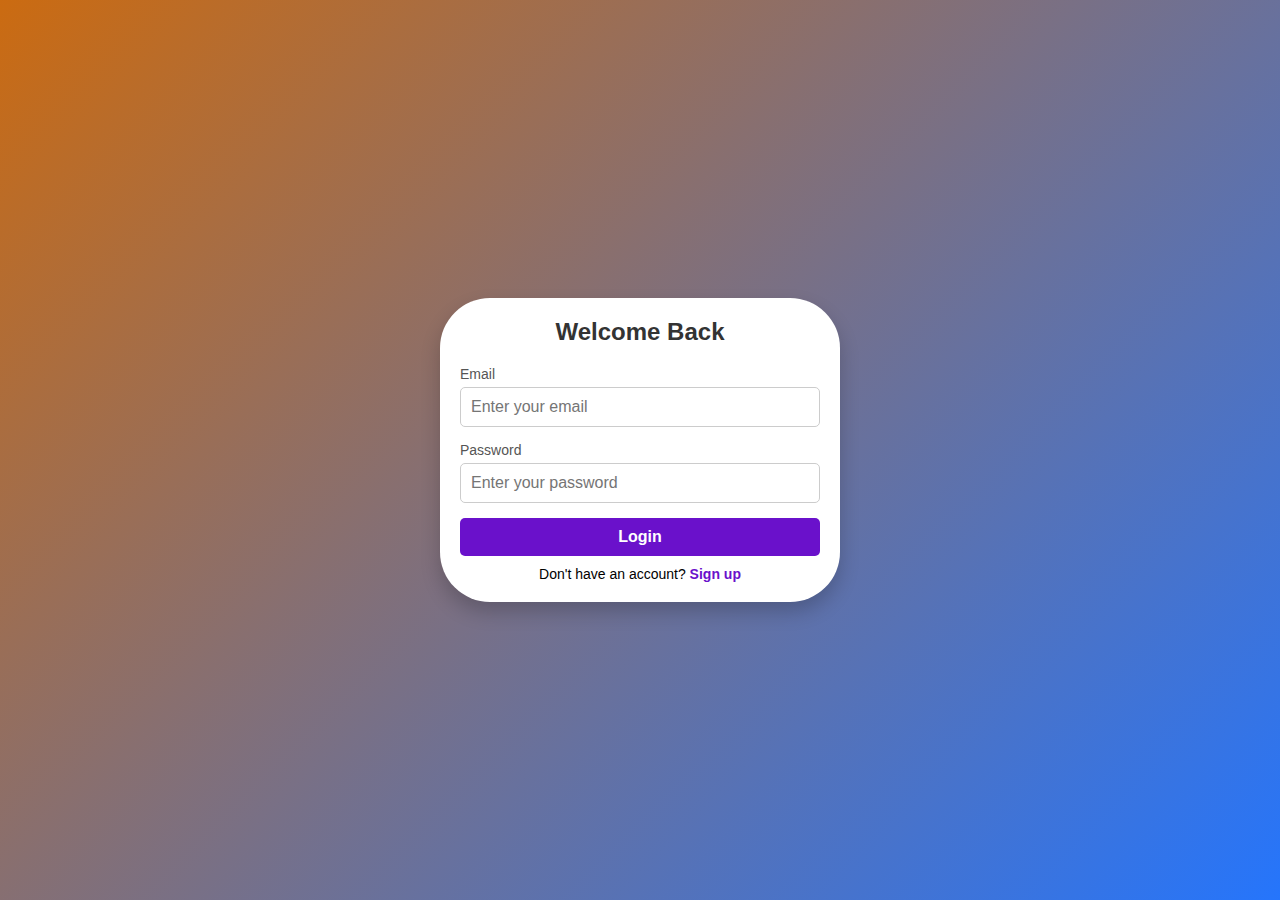
<file: index.html>
<!DOCTYPE html>
<html lang="en">
<head>
  <meta charset="UTF-8">
  <meta name="viewport" content="width=device-width, initial-scale=1.0">
  <title>Login Page</title>
  <link rel="stylesheet" href="styles.css">
</head>
<body>
  <div class="login-container">
    <div class="login-box">
      <h2>Welcome Back</h2>
      <form id="loginForm">
        <div class="input-group">
          <label for="email">Email</label>
          <input type="email" id="email" placeholder="Enter your email" required>
        </div>
        <div class="input-group">
          <label for="password">Password</label>
          <input type="password" id="password" placeholder="Enter your password" required>
        </div>
        <button type="submit" class="btn">Login</button>
      </form>
      <p class="signup-link">Don't have an account? <a href="signup.html">Sign up</a></p>
    </div>
  </div>
  <script src="script.js"></script>
</body>
</html>
</file>
<file: styles.css>
/* General Reset */
* {
    margin: 0;
    padding: 0;
    box-sizing: border-box;
    font-family: Arial, sans-serif;
  }
  
  /* Body Styling */
  body {
    background: linear-gradient(135deg, #cb6b11, #2575fc);
    height: 100vh;
    display: flex;
    justify-content: center;
    align-items: center;
  }
  
  /* Container */
  .login-container {
    width: 100%;
    max-width: 400px;
    padding: 20px;
    background-color: #fff;
    border-radius: 50px;
    box-shadow: 0 10px 20px rgba(0, 0, 0, 0.2);
  }
  
  /* Box Content */
  .login-box h2 {
    text-align: center;
    margin-bottom: 20px;
    color: #333;
  }
  
  /* Input Group */
  .input-group {
    margin-bottom: 15px;
  }
  
  .input-group label {
    display: block;
    margin-bottom: 5px;
    color: #555;
    font-size: 14px;
  }
  
  .input-group input {
    width: 100%;
    padding: 10px;
    border: 1px solid #ccc;
    border-radius: 5px;
    font-size: 16px;
  }
  
  .input-group input:focus {
    border-color: #6a11cb;
    outline: none;
    box-shadow: 0 0 5px rgba(106, 17, 203, 0.5);
  }
  
  /* Button */
  .btn {
    width: 100%;
    padding: 10px;
    background-color: #6a11cb;
    color: #fff;
    font-size: 16px;
    font-weight: bold;
    border: none;
    border-radius: 5px;
    cursor: pointer;
    transition: background-color 0.3s ease;
  }
  
  .btn:hover {
    background-color: #4b0fa5;
  }
  
  /* Sign-Up Link */
  .signup-link {
    text-align: center;
    margin-top: 10px;
    font-size: 14px;
  }
  
  .signup-link a {
    color: #6a11cb;
    text-decoration: none;
    font-weight: bold;
  }
  
  .signup-link a:hover {
    text-decoration: underline;
  }
</file>
